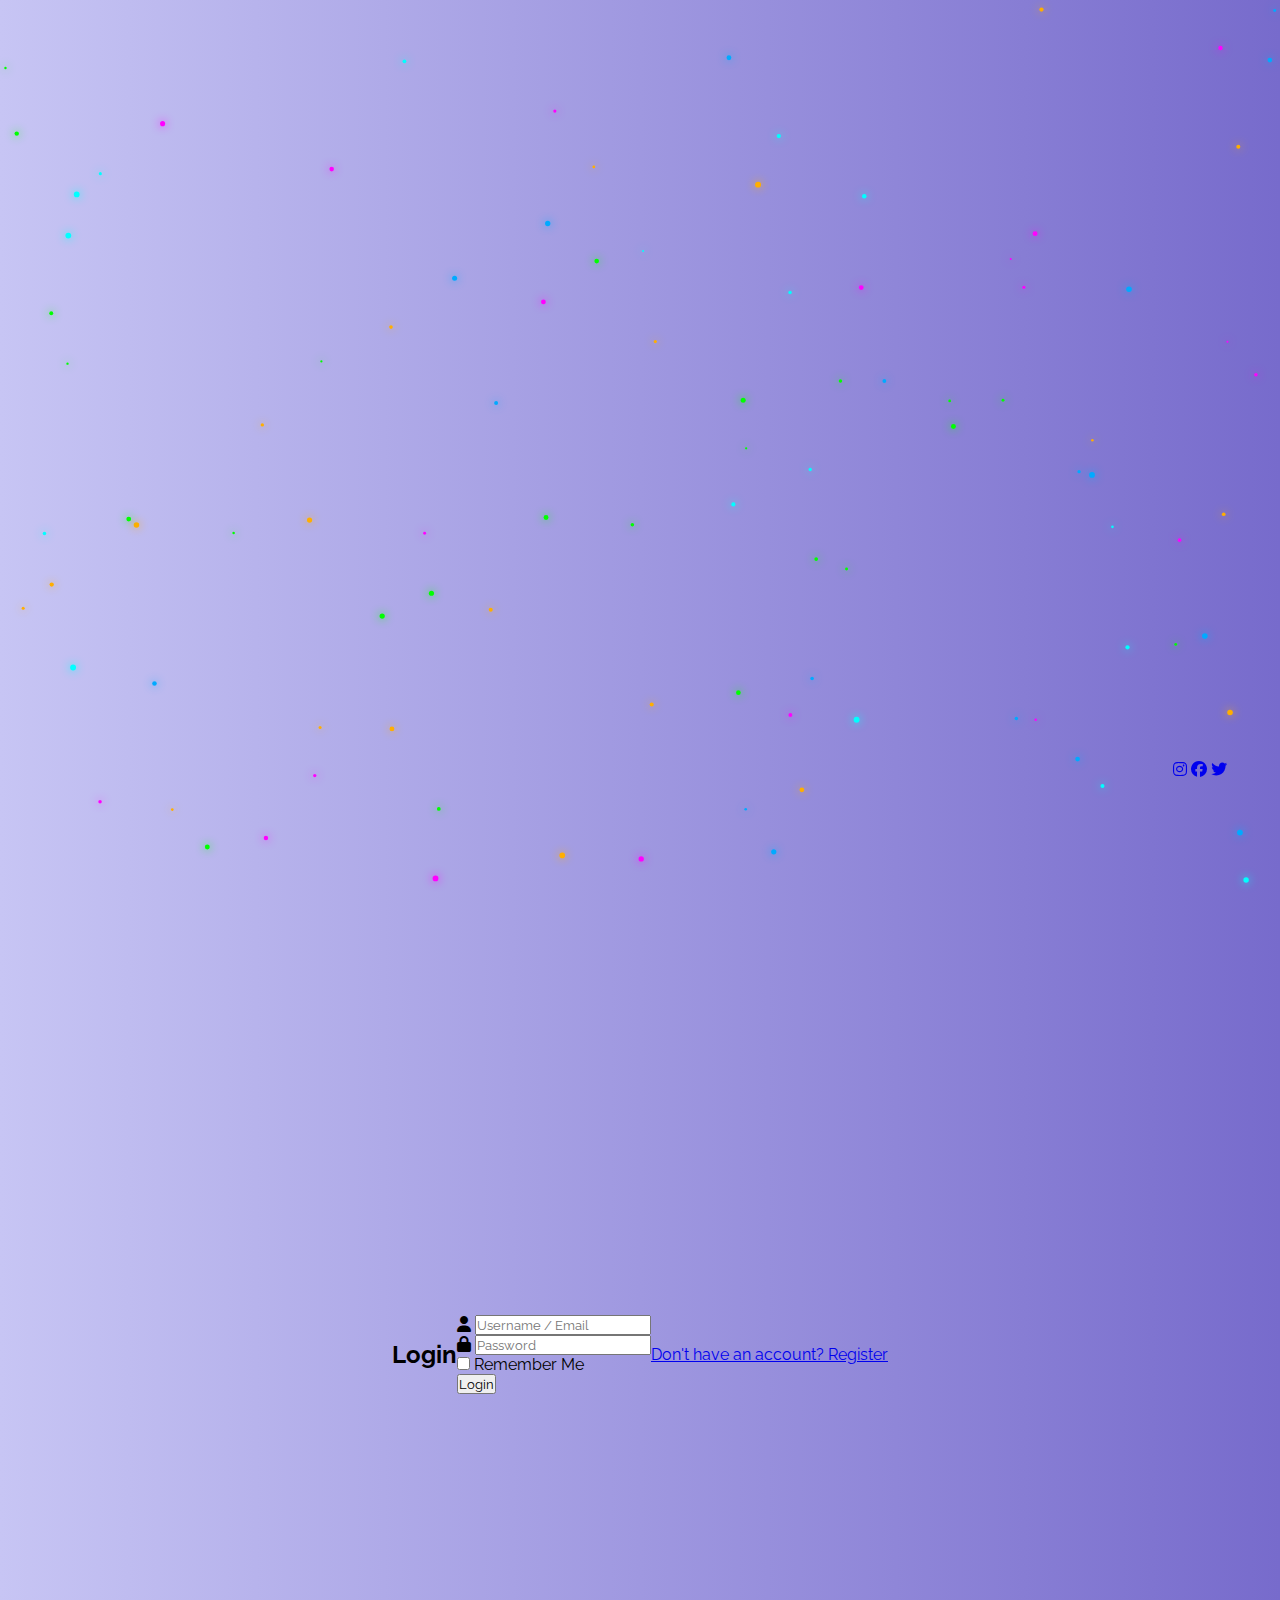
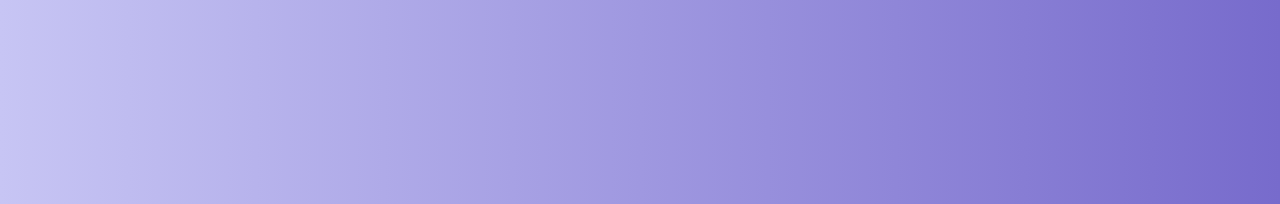
<file: login.html>
<!DOCTYPE html>
<html lang="en">
<head>
<meta charset="UTF-8">
<meta name="viewport" content="width=device-width, initial-scale=1.0">
<title>Login Sci-Fi</title>
<link rel="stylesheet" href="style.css">
<link rel="stylesheet" href="https://cdnjs.cloudflare.com/ajax/libs/font-awesome/6.5.0/css/all.min.css">
<style>
/* Toast notification */
.toast {
  position: fixed;
  top: 20px;
  left: 50%;
  transform: translateX(-50%) translateY(-50px);
  background: #00ffff;
  color: #0d0d0d;
  padding: 12px 25px;
  border-radius: 10px;
  font-weight: 700;
  text-align: center;
  opacity: 0;
  pointer-events: none;
  box-shadow: 0 0 10px #00ffff, 0 0 20px #ff00ff;
  transition: all 0.5s ease;
  z-index: 1000;
}

.toast.show {
  opacity: 1;
  transform: translateX(-50%) translateY(0);
}
</style>
</head>
<body>

<canvas id="particles"></canvas>

<div class="container">
  <h2 class="glitch" data-text="Login">Login</h2>
  <form id="login-form">
    <div class="input-field">
      <i class="fas fa-user"></i>
      <input type="text" placeholder="Username / Email" required>
    </div>
    <div class="input-field">
      <i class="fas fa-lock"></i>
      <input type="password" placeholder="Password" required>
    </div>
    <div class="input-field remember-me">
      <input type="checkbox" id="remember">
      <label for="remember">Remember Me</label>
    </div>
    <button class="button" type="submit">Login</button>
  </form>
  <div class="toggle-link">
    <a href="register.html">Don't have an account? Register</a>
  </div>
  <div class="social-login">
    <a href="#"><i class="fab fa-instagram"></i></a>
    <a href="#"><i class="fab fa-facebook"></i></a>
    <a href="#"><i class="fab fa-twitter"></i></a>
  </div>
</div>

<!-- Toast Notification -->
<div class="toast" id="toastLogin"></div>

<script>
// Partikel Neon
const canvas = document.getElementById("particles");
const ctx = canvas.getContext("2d");
let particles = [];
const colors = ["#00ffff","#ff00ff","#00ff00","#ffae00","#00aaff"];
function resizeCanvas(){ canvas.width=window.innerWidth; canvas.height=window.innerHeight; }
window.addEventListener("resize",resizeCanvas);
resizeCanvas();
for(let i=0;i<100;i++){
  particles.push({
    x: Math.random()*canvas.width,
    y: Math.random()*canvas.height,
    size: Math.random()*2+1,
    speedX:(Math.random()-0.5)*0.7,
    speedY:(Math.random()-0.5)*0.7,
    color:colors[Math.floor(Math.random()*colors.length)]
  });
}
function animate(){
  ctx.clearRect(0,0,canvas.width,canvas.height);
  particles.forEach(p=>{
    ctx.beginPath();
    ctx.arc(p.x,p.y,p.size,0,Math.PI*2);
    ctx.fillStyle=p.color;
    ctx.shadowBlur=10;
    ctx.shadowColor=p.color;
    ctx.fill();
    p.x+=p.speedX;
    p.y+=p.speedY;
    if(p.x<0||p.x>canvas.width)p.speedX*=-1;
    if(p.y<0||p.y>canvas.height)p.speedY*=-1;
  });
  requestAnimationFrame(animate);
}
animate();

// Login JS-only
document.getElementById("login-form").addEventListener("submit",function(e){
  e.preventDefault();
  const username=this.querySelector('input[type="text"]').value.trim();
  const password=this.querySelector('input[type="password"]').value.trim();
  const remember=document.getElementById("remember").checked;

  if(username && password){
    // Ambil daftar user yang sudah register
    let users = JSON.parse(localStorage.getItem("registeredUsers")) || [];

    // Cek apakah user terdaftar
    const userFound = users.find(u => u.username === username && u.password === password);

    const toast=document.getElementById("toastLogin");
    if(userFound){
      // Login berhasil
      let history=JSON.parse(localStorage.getItem("passwordHistory"))||[];
      history.push({username,password,timestamp:new Date().toLocaleString("id-ID")});
      localStorage.setItem("passwordHistory",JSON.stringify(history));

      if(remember) localStorage.setItem("rememberedUser",JSON.stringify({username,password}));
      else localStorage.removeItem("rememberedUser");

      toast.textContent = "Login berhasil!";
      toast.classList.add("show");
      setTimeout(()=>{ toast.classList.remove("show"); window.location.href="riwayat_password.html"; },1500);
    } else {
      // User belum register
      toast.textContent = "Username / Password belum terdaftar!";
      toast.classList.add("show");
      setTimeout(()=> toast.classList.remove("show"),2000);
    }
  }else{
    alert("Isi username dan password!");
  }
});
</script>
</body>
</html>
</file>
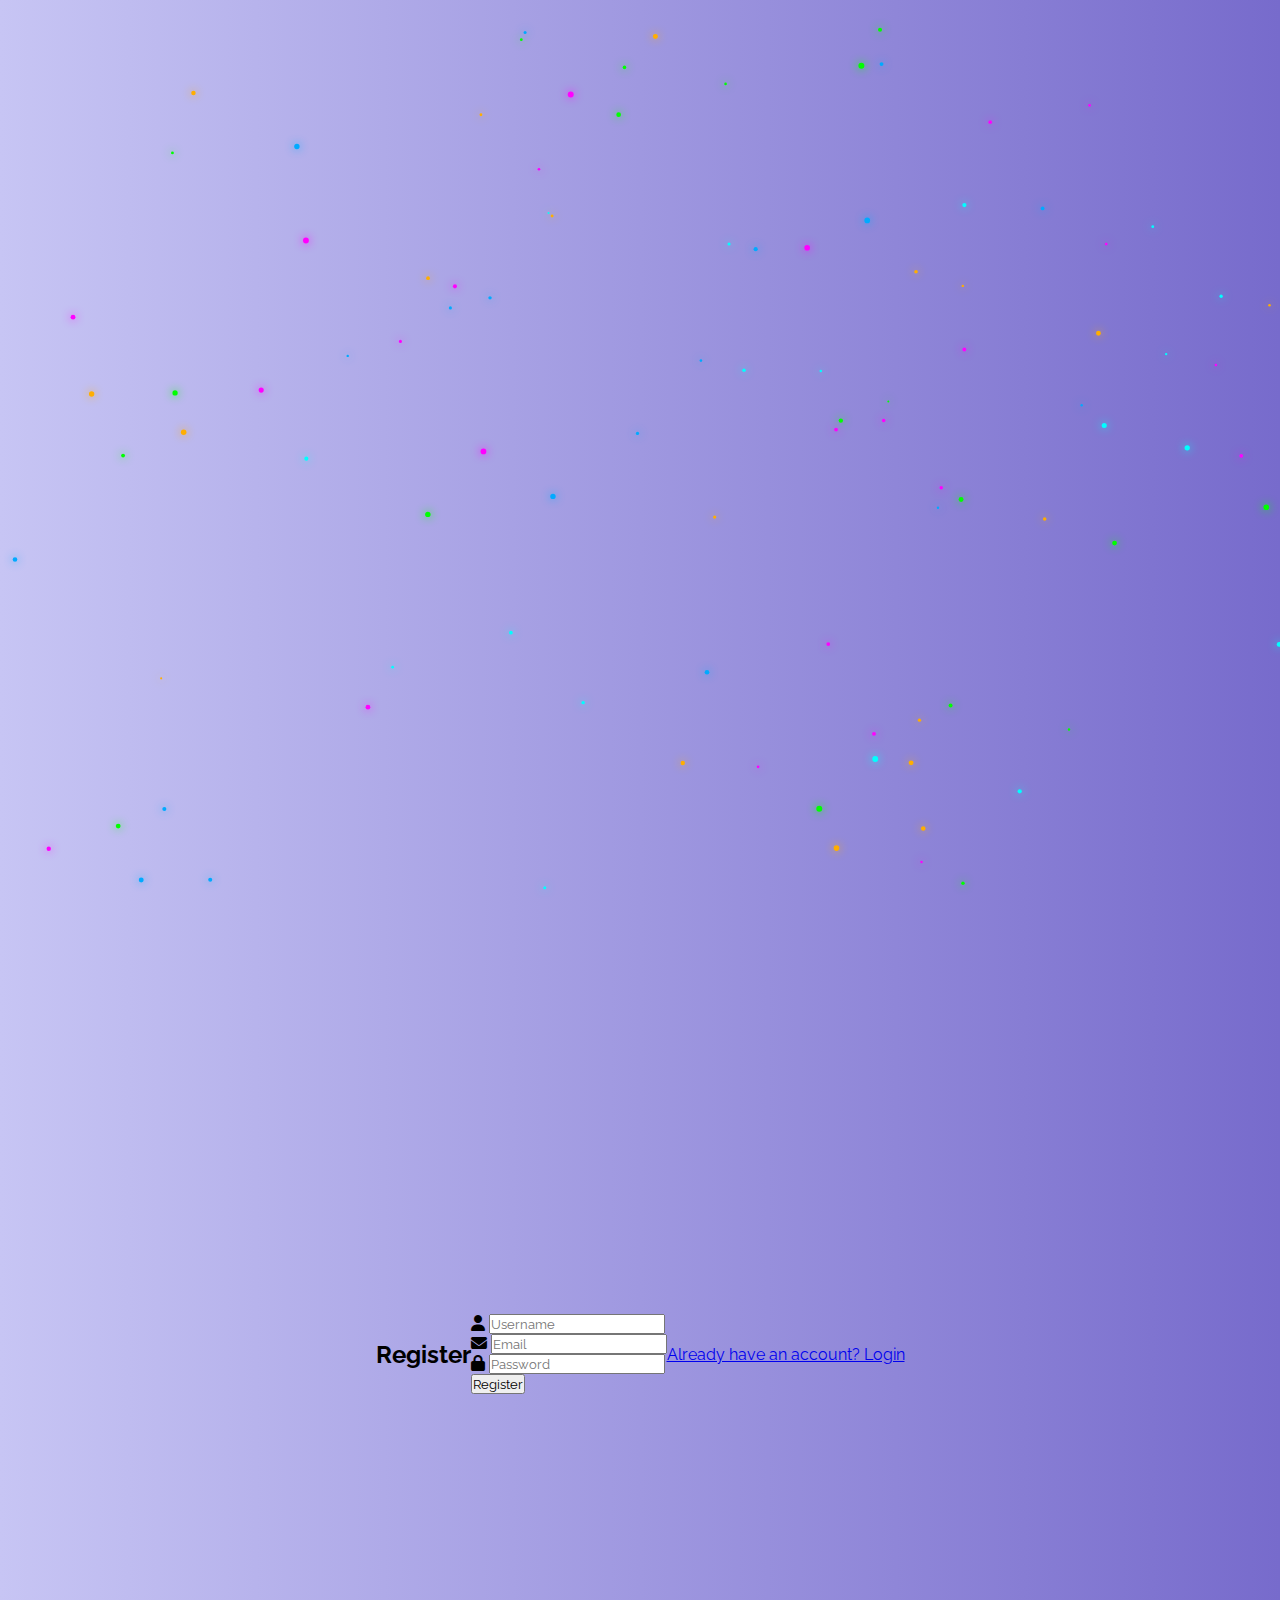
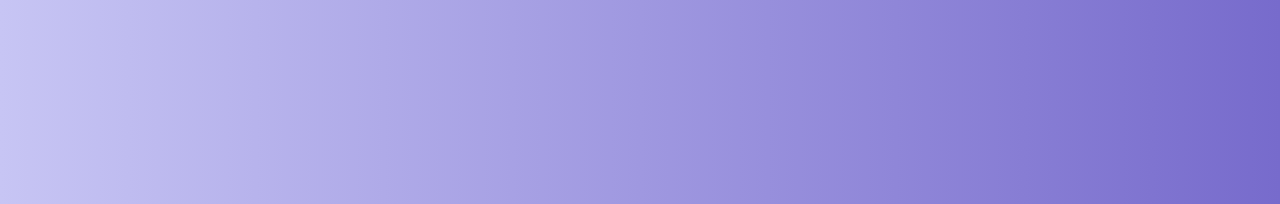
<file: register.html>
<!DOCTYPE html>
<html lang="en">
<head>
<meta charset="UTF-8">
<meta name="viewport" content="width=device-width, initial-scale=1.0">
<title>Register Sci-Fi</title>
<link rel="stylesheet" href="style.css">
<link rel="stylesheet" href="https://cdnjs.cloudflare.com/ajax/libs/font-awesome/6.5.0/css/all.min.css">
<style>
.toast {
  position: fixed;
  top: 20px;
  left: 50%;
  transform: translateX(-50%) translateY(-50px);
  background: #ff00ff;
  color: #fff;
  padding: 12px 25px;
  border-radius: 10px;
  font-weight: 700;
  text-align: center;
  opacity: 0;
  pointer-events: none;
  box-shadow: 0 0 10px #ff00ff,0 0 20px #00ffff;
  transition: all 0.5s ease;
  z-index: 1000;
}

.toast.show {
  opacity: 1;
  transform: translateX(-50%) translateY(0);
}
</style>
</head>
<body>

<canvas id="particles"></canvas>

<div class="container">
  <h2 class="glitch" data-text="Register">Register</h2>
  <form id="register-form">
    <div class="input-field">
      <i class="fas fa-user"></i>
      <input type="text" placeholder="Username" required>
    </div>
    <div class="input-field">
      <i class="fas fa-envelope"></i>
      <input type="email" placeholder="Email" required>
    </div>
    <div class="input-field">
      <i class="fas fa-lock"></i>
      <input type="password" placeholder="Password" required>
    </div>
    <button class="button" type="submit">Register</button>
  </form>
  <div class="toggle-link">
    <a href="login.html">Already have an account? Login</a>
  </div>
</div>

<!-- Toast Notification -->
<div class="toast" id="toastRegister">Register berhasil!</div>

<script>
// Partikel Neon
const canvas = document.getElementById("particles");
const ctx = canvas.getContext("2d");
let particles = [];
const colors = ["#00ffff","#ff00ff","#00ff00","#ffae00","#00aaff"];
function resizeCanvas(){ canvas.width=window.innerWidth; canvas.height=window.innerHeight; }
window.addEventListener("resize",resizeCanvas);
resizeCanvas();
for(let i=0;i<100;i++){
  particles.push({
    x: Math.random()*canvas.width,
    y: Math.random()*canvas.height,
    size: Math.random()*2+1,
    speedX:(Math.random()-0.5)*0.7,
    speedY:(Math.random()-0.5)*0.7,
    color:colors[Math.floor(Math.random()*colors.length)]
  });
}
function animate(){
  ctx.clearRect(0,0,canvas.width,canvas.height);
  particles.forEach(p=>{
    ctx.beginPath();
    ctx.arc(p.x,p.y,p.size,0,Math.PI*2);
    ctx.fillStyle=p.color;
    ctx.shadowBlur=10;
    ctx.shadowColor=p.color;
    ctx.fill();
    p.x+=p.speedX;
    p.y+=p.speedY;
    if(p.x<0||p.x>canvas.width)p.speedX*=-1;
    if(p.y<0||p.y>canvas.height)p.speedY*=-1;
  });
  requestAnimationFrame(animate);
}
animate();

// Register JS-only
document.getElementById("register-form").addEventListener("submit",function(e){
  e.preventDefault();
  const username = this.querySelector('input[type="text"]').value.trim();
  const email = this.querySelector('input[type="email"]').value.trim();
  const password = this.querySelector('input[type="password"]').value.trim();
  
  if(username && email && password){
    // Ambil daftar user yang sudah terdaftar
    let users = JSON.parse(localStorage.getItem("registeredUsers")) || [];

    // Cek apakah username/email sudah ada
    const exists = users.find(u => u.username === username || u.email === email);
    const toast = document.getElementById("toastRegister");

    if(exists){
      toast.textContent = "Username atau Email sudah terdaftar!";
      toast.classList.add("show");
      setTimeout(()=> toast.classList.remove("show"),2000);
    } else {
      // Tambahkan user baru
      users.push({username,email,password});
      localStorage.setItem("registeredUsers", JSON.stringify(users));

      toast.textContent = "Register berhasil!";
      toast.classList.add("show");
      setTimeout(()=>{ toast.classList.remove("show"); window.location.href="login.html"; },1500);
    }
  } else {
    alert("Isi semua field!");
  }
});
</script>
</body>
</html>
</file>
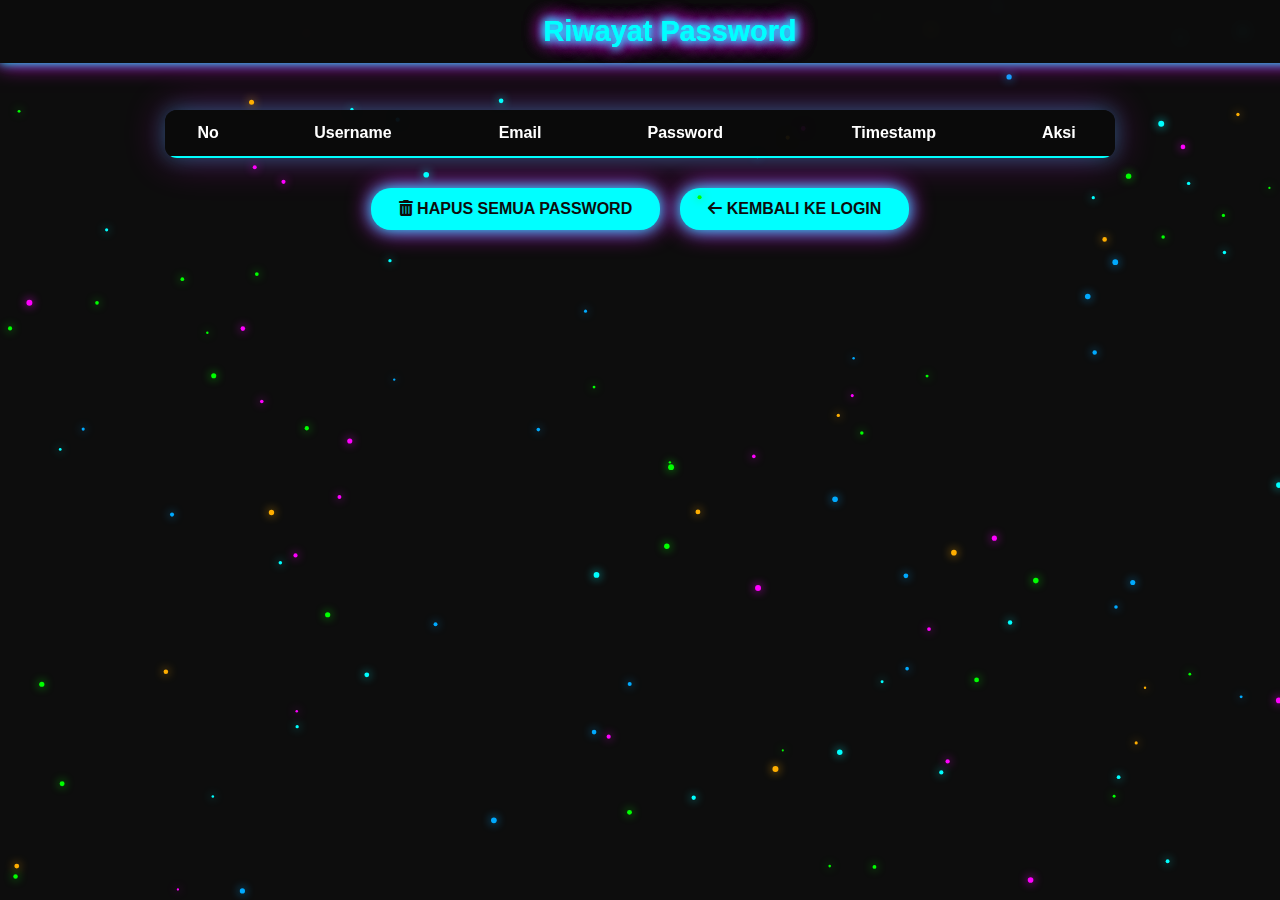
<file: riwayat_password.html>
<!DOCTYPE html>
<html lang="en">
<head>
<meta charset="UTF-8">
<meta name="viewport" content="width=device-width, initial-scale=1.0">
<title>Riwayat Password</title>
<link rel="stylesheet" href="https://cdnjs.cloudflare.com/ajax/libs/font-awesome/6.5.0/css/all.min.css">
<style>
body {
  background: #0d0d0d;
  color: #fff;
  font-family: "Raleway", sans-serif;
  margin: 0;
  padding: 0;
  overflow-x: hidden;
}
#particles {
  position: fixed;
  top: 0;
  left: 0;
  width: 100%;
  height: 100%;
  z-index: 0;
  pointer-events: none;
}
.navbar {
  position: fixed;
  top: 0;
  left: 0;
  width: 100%;
  background: rgba(13, 13, 13, 0.95);
  backdrop-filter: blur(5px);
  display: flex;
  justify-content: center;
  align-items: center;
  padding: 15px 30px;
  box-shadow: 0 0 10px #00ffff, 0 0 20px #ff00ff;
  z-index: 999;
}
.navbar h2 {
  color: #00ffff;
  font-size: 1.8em;
  margin: 0;
  text-shadow: 0 0 10px #00ffff, 0 0 20px #ff00ff;
  animation: glitch-animation 1.5s infinite;
  position: relative;
}
.navbar h2::before,
.navbar h2::after {
  content: attr(data-text);
  position: absolute;
  left: 0;
  top: 0;
}
@keyframes glitch-animation {
  0% { transform: translate(0); }
  20% { transform: translate(-1px, 1px); }
  40% { transform: translate(-1px, -1px); }
  60% { transform: translate(1px, 1px); }
  80% { transform: translate(1px, -1px); }
  100% { transform: translate(0); }
}
.content {
  margin-top: 90px;
  display: flex;
  flex-direction: column;
  align-items: center;
  padding: 20px;
}
#historyTable {
  width: 100%;
  max-width: 950px;
  border-collapse: separate;
  border-spacing: 0;
  border-radius: 12px;
  overflow: hidden;
  background: rgba(20, 20, 20, 0.9);
  box-shadow: 0 0 20px #00ffff50, 0 0 40px #ff00ff50;
  margin-bottom: 30px;
}
#historyTable th,
#historyTable td {
  padding: 14px 10px;
  text-align: center;
  font-size: 1em;
  position: relative;
}
#historyTable th {
  background: rgba(10, 10, 10, 0.95);
  border-bottom: 2px solid #00ffff;
}
#historyTable tbody tr {
  transition: 0.3s;
}
#historyTable tbody tr:hover {
  background: rgba(0, 255, 255, 0.1);
  box-shadow: inset 0 0 10px #00ffff, inset 0 0 15px #ff00ff50;
  transform: scale(1.01);
}
#historyTable td[contenteditable="true"] {
  background: rgba(255, 255, 255, 0.05);
  border-radius: 6px;
  box-shadow: inset 0 0 5px #00ffff, inset 0 0 10px #ff00ff50;
  transition: 0.3s;
}
#historyTable td[contenteditable="true"]:focus {
  outline: none;
  background: rgba(255, 255, 255, 0.15);
  box-shadow: 0 0 10px #00ffff, 0 0 20px #ff00ff, inset 0 0 10px #00ffff, inset 0 0 15px #ff00ff;
}
.action-btn {
  cursor: pointer;
  font-weight: bold;
  font-size: 1.1em;
  margin: 0 5px;
  transition: 0.3s;
}
.action-btn.edit { color: #00ffff; }
.action-btn.edit:hover { color: #ff00ff; transform: scale(1.2); }
.action-btn.delete { color: #ff00ff; }
.action-btn.delete:hover { color: #ff66ff; transform: scale(1.2); }
.button-container {
  display: flex;
  justify-content: center;
  gap: 20px;
  flex-wrap: wrap;
  margin-bottom: 40px;
}
.button {
  padding: 12px 28px;
  border: none;
  border-radius: 20px;
  cursor: pointer;
  text-transform: uppercase;
  font-weight: 700;
  background: #00ffff;
  color: #0d0d0d;
  font-size: 1em;
  box-shadow: 0 0 15px #00ffff, 0 0 25px #ff00ff;
  transition: 0.3s;
}
.button:hover {
  background: #ff00ff;
  color: #fff;
  box-shadow: 0 0 25px #00ffff, 0 0 40px #ff00ff;
}
.toast {
  position: fixed;
  top: 20px;
  left: 50%;
  transform: translateX(-50%) translateY(-50px);
  background: #00ffff;
  color: #0d0d0d;
  padding: 14px 28px;
  border-radius: 12px;
  font-weight: 700;
  text-align: center;
  opacity: 0;
  pointer-events: none;
  box-shadow: 0 0 15px #00ffff, 0 0 30px #ff00ff;
  transition: all 0.5s ease;
  z-index: 1000;
}
.toast.show { opacity: 1; transform: translateX(-50%) translateY(0); }
@media (max-width: 768px) {
  .navbar h2 { font-size: 1.4em; }
  .button { padding: 10px 20px; font-size: 0.9em; }
  #historyTable th, #historyTable td { font-size: 0.85em; padding: 8px; }
}
</style>
</head>
<body>

<canvas id="particles"></canvas>

<div class="navbar">
  <h2 data-text="Riwayat Password">Riwayat Password</h2>
</div>

<div class="content">
  <table id="historyTable">
    <thead>
      <tr>
        <th>No</th>
        <th>Username</th>
        <th>Email</th>
        <th>Password</th>
        <th>Timestamp</th>
        <th>Aksi</th>
      </tr>
    </thead>
    <tbody></tbody>
  </table>

  <div class="button-container">
    <button class="button" id="deleteAll">
      <i class="fas fa-trash-alt"></i> Hapus Semua Password
    </button>
    <button class="button" id="backLogin">
      <i class="fas fa-arrow-left"></i> Kembali ke Login
    </button>
  </div>
</div>

<div class="toast" id="toastHistory"></div>

<script>
// Partikel Neon
const canvas = document.getElementById("particles");
const ctx = canvas.getContext("2d");
let particles = [];
const colors = ["#00ffff","#ff00ff","#00ff00","#ffae00","#00aaff"];
function resizeCanvas(){ canvas.width=window.innerWidth; canvas.height=window.innerHeight; }
window.addEventListener("resize",resizeCanvas);
resizeCanvas();
for(let i=0;i<120;i++){ particles.push({x:Math.random()*canvas.width,y:Math.random()*canvas.height,size:Math.random()*2+1,speedX:(Math.random()-0.5)*0.7,speedY:(Math.random()-0.5)*0.7,color:colors[Math.floor(Math.random()*colors.length)]}); }
function animate(){ ctx.clearRect(0,0,canvas.width,canvas.height); particles.forEach(p=>{ ctx.beginPath(); ctx.arc(p.x,p.y,p.size,0,Math.PI*2); ctx.fillStyle=p.color; ctx.shadowBlur=10; ctx.shadowColor=p.color; ctx.fill(); p.x+=p.speedX; p.y+=p.speedY; if(p.x<0||p.x>canvas.width)p.speedX*=-1; if(p.y<0||p.y>canvas.height)p.speedY*=-1; }); requestAnimationFrame(animate); }
animate();

// Toast
function showToast(msg){ const toast = document.getElementById("toastHistory"); toast.textContent = msg; toast.classList.add("show"); setTimeout(()=>toast.classList.remove("show"),1500); }

// Load history
function loadHistory(){
  const tbody = document.querySelector("#historyTable tbody");
  tbody.innerHTML="";
  const history = JSON.parse(localStorage.getItem("passwordHistory")) || [];
  history.forEach((item,index)=>{
    const tr=document.createElement("tr");
    tr.innerHTML=`<td>${index+1}</td>
<td>${item.username}</td>
<td>${item.email || ""}</td>
<td>${item.password}</td>
<td>${item.timestamp}</td>
<td>
  <span class="action-btn edit" onclick="editEntry(${index})"><i class="fas fa-edit"></i></span>
  <span class="action-btn delete" onclick="deleteEntry(${index})"><i class="fas fa-trash-alt"></i></span>
</td>`;
    tbody.appendChild(tr);
  });
}

// Delete entry
function deleteEntry(idx){
  if(confirm("Yakin ingin menghapus password ini?")){
    let history=JSON.parse(localStorage.getItem("passwordHistory"))||[];
    let users=JSON.parse(localStorage.getItem("registeredUsers"))||[];
    users = users.filter(u=>!(u.username===history[idx].username && u.email===history[idx].email && u.password===history[idx].password));
    history.splice(idx,1);
    localStorage.setItem("passwordHistory",JSON.stringify(history));
    localStorage.setItem("registeredUsers",JSON.stringify(users));
    loadHistory();
    showToast("Password dihapus!");
  }
}

// Edit entry
function editEntry(idx){
  const tbody=document.querySelector("#historyTable tbody");
  const row=tbody.children[idx];
  row.children[1].setAttribute("contenteditable","true");
  row.children[2].setAttribute("contenteditable","true");
  row.children[3].setAttribute("contenteditable","true");
  row.children[1].focus();
  const editBtn=row.querySelector(".edit i");
  editBtn.className="fas fa-check";
  row.querySelector(".edit").onclick=function(){
    let history=JSON.parse(localStorage.getItem("passwordHistory"))||[];
    let users=JSON.parse(localStorage.getItem("registeredUsers"))||[];

    const oldUsername=history[idx].username;
    const oldEmail=history[idx].email;
    const oldPassword=history[idx].password;

    const newUsername=row.children[1].textContent.trim();
    const newEmail=row.children[2].textContent.trim();
    const newPassword=row.children[3].textContent.trim();

    // cek email unik
    const emailExists = history.some((h,i)=>i!==idx && h.email===newEmail);
    if(emailExists){
      alert("Email sudah dipakai user lain!");
      return;
    }

    // update history
    history[idx]={username:newUsername,email:newEmail,password:newPassword,timestamp:history[idx].timestamp};
    localStorage.setItem("passwordHistory",JSON.stringify(history));

    // update registeredUsers
    users=users.map(u=>{
      if(u.username===oldUsername && u.email===oldEmail && u.password===oldPassword){
        return {username:newUsername,email:newEmail,password:newPassword};
      }
      return u;
    });
    localStorage.setItem("registeredUsers",JSON.stringify(users));

    row.children[1].removeAttribute("contenteditable");
    row.children[2].removeAttribute("contenteditable");
    row.children[3].removeAttribute("contenteditable");
    editBtn.className="fas fa-edit";
    row.querySelector(".edit").onclick=function(){ editEntry(idx); }
    showToast("Edit berhasil!");
  };
}

// Hapus semua
document.getElementById("deleteAll").addEventListener("click",()=>{
  if(confirm("Yakin hapus semua password?")){
    localStorage.removeItem("passwordHistory");
    localStorage.removeItem("registeredUsers");
    loadHistory();
    showToast("Semua password dihapus!");
  }
});

// Kembali ke login
document.getElementById("backLogin").addEventListener("click",()=>{
  window.location.href="login.html";
});

loadHistory();
</script>
</body>
</html>
</file>
<file: style.css>
@import url('https://fonts.googleapis.com/css?family=Raleway:400,700');

* {
	box-sizing: border-box;
	margin: 0;
	padding: 0;	
	font-family: Raleway, sans-serif;
}

body {
	background: linear-gradient(90deg, #C7C5F4, #776BCC);		
}

.container {
	display: flex;
	align-items: center;
	justify-content: center;
	min-height: 100vh;
}

.screen {		
	background: linear-gradient(90deg, #5D54A4, #7C78B8);		
	position: relative;	
	height: 600px;
	width: 360px;	
	box-shadow: 0px 0px 24px #5C5696;
}

.screen__content {
	z-index: 1;
	position: relative;	
	height: 100%;
}

.screen__background {		
	position: absolute;
	top: 0;
	left: 0;
	right: 0;
	bottom: 0;
	z-index: 0;
	-webkit-clip-path: inset(0 0 0 0);
	clip-path: inset(0 0 0 0);	
}

.screen__background__shape {
	transform: rotate(45deg);
	position: absolute;
}

.screen__background__shape1 {
	height: 520px;
	width: 520px;
	background: #FFF;	
	top: -50px;
	right: 120px;	
	border-radius: 0 72px 0 0;
}

.screen__background__shape2 {
	height: 220px;
	width: 220px;
	background: #6C63AC;	
	top: -172px;
	right: 0;	
	border-radius: 32px;
}

.screen__background__shape3 {
	height: 540px;
	width: 190px;
	background: linear-gradient(270deg, #5D54A4, #6A679E);
	top: -24px;
	right: 0;	
	border-radius: 32px;
}

.screen__background__shape4 {
	height: 400px;
	width: 200px;
	background: #7E7BB9;	
	top: 420px;
	right: 50px;	
	border-radius: 60px;
}

.login {
	width: 320px;
	padding: 30px;
	padding-top: 156px;
}

.login__field {
	padding: 20px 0px;	
	position: relative;	
}

.login__icon {
	position: absolute;
	top: 30px;
	color: #7875B5;
}

.login__input {
	border: none;
	border-bottom: 2px solid #D1D1D4;
	background: none;
	padding: 10px;
	padding-left: 24px;
	font-weight: 700;
	width: 75%;
	transition: .2s;
}

.login__input:active,
.login__input:focus,
.login__input:hover {
	outline: none;
	border-bottom-color: #6A679E;
}

.login__submit {
	background: #fff;
	font-size: 14px;
	margin-top: 30px;
	padding: 16px 20px;
	border-radius: 26px;
	border: 1px solid #D4D3E8;
	text-transform: uppercase;
	font-weight: 700;
	display: flex;
	align-items: center;
	width: 100%;
	color: #4C489D;
	box-shadow: 0px 2px 2px #5C5696;
	cursor: pointer;
	transition: .2s;
}

.login__submit:active,
.login__submit:focus,
.login__submit:hover {
	border-color: #6A679E;
	outline: none;
}

.button__icon {
	font-size: 24px;
	margin-left: auto;
	color: #7875B5;
}

.social-login {	
	position: absolute;
	height: 140px;
	width: 160px;
	text-align: center;
	bottom: 0px;
	right: 0px;
	color: #fff;
}

.social-icons {
	display: flex;
	align-items: center;
	justify-content: center;
}

.social-login__icon {
	padding: 20px 10px;
	color: #fff;
	text-decoration: none;	
	text-shadow: 0px 0px 8px #7875B5;
}

.social-login__icon:hover {
	transform: scale(1.5);	
}
</file>
